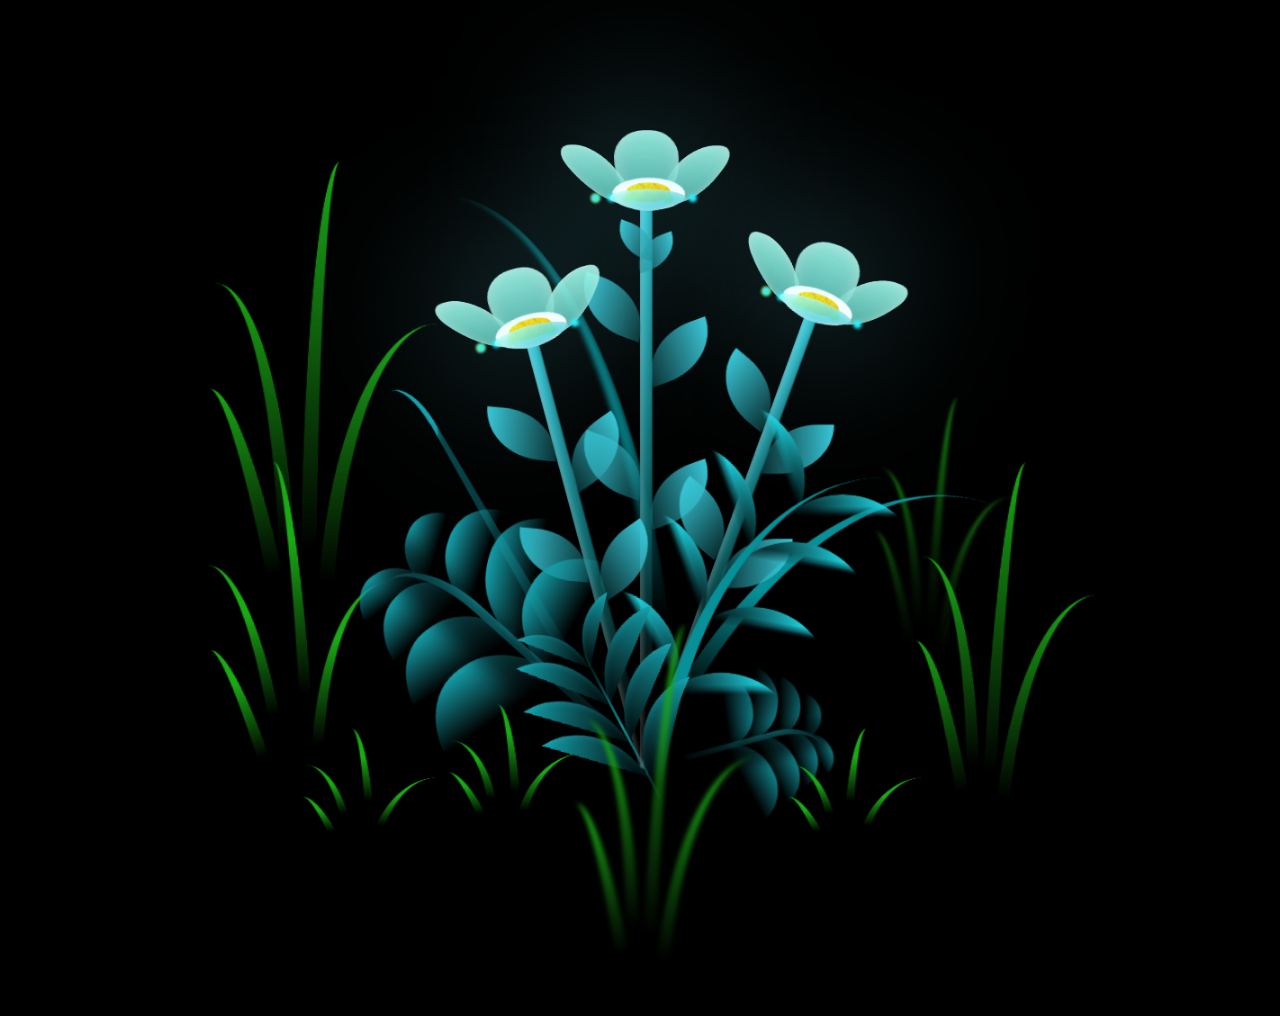
<file: flower.html>
<!DOCTYPE html>
<html lang="en">
<head>
    <meta charset="UTF-8">
    <meta http-equiv="X-UA-Compatible" content="IE=edge">
    <meta name="viewport" content="width=device-width, initial-scale=1.0">
    <link rel="stylesheet" href="style.css">
    <script src="main.js" type="text/javascript"></script><title>Heyy Cutie</title>
</head>
    
<body class="not-loaded" >
    
    <!-- <embed src="bgm.mp3". loop="true" autostart="true" width="2"
         height="0"> -->
         <audio autoplay id="myaudio">
            <source src="bgm.mp3">
          </audio>
          
          
    <div class="night"></div>
    <div class="flowers">
      <div class="flower flower--1">
        <div class="flower__leafs flower__leafs--1">
          <div class="flower__leaf flower__leaf--1"></div>
          <div class="flower__leaf flower__leaf--2"></div>
          <div class="flower__leaf flower__leaf--3"></div>
          <div class="flower__leaf flower__leaf--4"></div>
          <div class="flower__white-circle"></div>
  
          <div class="flower__light flower__light--1"></div>
          <div class="flower__light flower__light--2"></div>
          <div class="flower__light flower__light--3"></div>
          <div class="flower__light flower__light--4"></div>
          <div class="flower__light flower__light--5"></div>
          <div class="flower__light flower__light--6"></div>
          <div class="flower__light flower__light--7"></div>
          <div class="flower__light flower__light--8"></div>
  
        </div>
        <div class="flower__line">
          <div class="flower__line__leaf flower__line__leaf--1"></div>
          <div class="flower__line__leaf flower__line__leaf--2"></div>
          <div class="flower__line__leaf flower__line__leaf--3"></div>
          <div class="flower__line__leaf flower__line__leaf--4"></div>
          <div class="flower__line__leaf flower__line__leaf--5"></div>
          <div class="flower__line__leaf flower__line__leaf--6"></div>
        </div>
      </div>
  
      <div class="flower flower--2">
        <div class="flower__leafs flower__leafs--2">
          <div class="flower__leaf flower__leaf--1"></div>
          <div class="flower__leaf flower__leaf--2"></div>
          <div class="flower__leaf flower__leaf--3"></div>
          <div class="flower__leaf flower__leaf--4"></div>
          <div class="flower__white-circle"></div>
  
          <div class="flower__light flower__light--1"></div>
          <div class="flower__light flower__light--2"></div>
          <div class="flower__light flower__light--3"></div>
          <div class="flower__light flower__light--4"></div>
          <div class="flower__light flower__light--5"></div>
          <div class="flower__light flower__light--6"></div>
          <div class="flower__light flower__light--7"></div>
          <div class="flower__light flower__light--8"></div>
  
        </div>
        <div class="flower__line">
          <div class="flower__line__leaf flower__line__leaf--1"></div>
          <div class="flower__line__leaf flower__line__leaf--2"></div>
          <div class="flower__line__leaf flower__line__leaf--3"></div>
          <div class="flower__line__leaf flower__line__leaf--4"></div>
        </div>
      </div>
  
      <div class="flower flower--3">
        <div class="flower__leafs flower__leafs--3">
          <div class="flower__leaf flower__leaf--1"></div>
          <div class="flower__leaf flower__leaf--2"></div>
          <div class="flower__leaf flower__leaf--3"></div>
          <div class="flower__leaf flower__leaf--4"></div>
          <div class="flower__white-circle"></div>
  
          <div class="flower__light flower__light--1"></div>
          <div class="flower__light flower__light--2"></div>
          <div class="flower__light flower__light--3"></div>
          <div class="flower__light flower__light--4"></div>
          <div class="flower__light flower__light--5"></div>
          <div class="flower__light flower__light--6"></div>
          <div class="flower__light flower__light--7"></div>
          <div class="flower__light flower__light--8"></div>
  
        </div>
        <div class="flower__line">
          <div class="flower__line__leaf flower__line__leaf--1"></div>
          <div class="flower__line__leaf flower__line__leaf--2"></div>
          <div class="flower__line__leaf flower__line__leaf--3"></div>
          <div class="flower__line__leaf flower__line__leaf--4"></div>
        </div>
      </div>
  
      <div class="grow-ans" style="--d:1.2s">
        <div class="flower__g-long">
          <div class="flower__g-long__top"></div>
          <div class="flower__g-long__bottom"></div>
        </div>
      </div>
  
      <div class="growing-grass">
        <div class="flower__grass flower__grass--1">
          <div class="flower__grass--top"></div>
          <div class="flower__grass--bottom"></div>
          <div class="flower__grass__leaf flower__grass__leaf--1"></div>
          <div class="flower__grass__leaf flower__grass__leaf--2"></div>
          <div class="flower__grass__leaf flower__grass__leaf--3"></div>
          <div class="flower__grass__leaf flower__grass__leaf--4"></div>
          <div class="flower__grass__leaf flower__grass__leaf--5"></div>
          <div class="flower__grass__leaf flower__grass__leaf--6"></div>
          <div class="flower__grass__leaf flower__grass__leaf--7"></div>
          <div class="flower__grass__leaf flower__grass__leaf--8"></div>
          <div class="flower__grass__overlay"></div>
        </div>
      </div>
  
      <div class="growing-grass">
        <div class="flower__grass flower__grass--2">
          <div class="flower__grass--top"></div>
          <div class="flower__grass--bottom"></div>
          <div class="flower__grass__leaf flower__grass__leaf--1"></div>
          <div class="flower__grass__leaf flower__grass__leaf--2"></div>
          <div class="flower__grass__leaf flower__grass__leaf--3"></div>
          <div class="flower__grass__leaf flower__grass__leaf--4"></div>
          <div class="flower__grass__leaf flower__grass__leaf--5"></div>
          <div class="flower__grass__leaf flower__grass__leaf--6"></div>
          <div class="flower__grass__leaf flower__grass__leaf--7"></div>
          <div class="flower__grass__leaf flower__grass__leaf--8"></div>
          <div class="flower__grass__overlay"></div>
        </div>
      </div>
  
      <div class="grow-ans" style="--d:2.4s">
        <div class="flower__g-right flower__g-right--1">
          <div class="leaf"></div>
        </div>
      </div>
  
      <div class="grow-ans" style="--d:2.8s">
        <div class="flower__g-right flower__g-right--2">
          <div class="leaf"></div>
        </div>
      </div>
  
      <div class="grow-ans" style="--d:2.8s">
        <div class="flower__g-front">
          <div class="flower__g-front__leaf-wrapper flower__g-front__leaf-wrapper--1">
            <div class="flower__g-front__leaf"></div>
          </div>
          <div class="flower__g-front__leaf-wrapper flower__g-front__leaf-wrapper--2">
            <div class="flower__g-front__leaf"></div>
          </div>
          <div class="flower__g-front__leaf-wrapper flower__g-front__leaf-wrapper--3">
            <div class="flower__g-front__leaf"></div>
          </div>
          <div class="flower__g-front__leaf-wrapper flower__g-front__leaf-wrapper--4">
            <div class="flower__g-front__leaf"></div>
          </div>
          <div class="flower__g-front__leaf-wrapper flower__g-front__leaf-wrapper--5">
            <div class="flower__g-front__leaf"></div>
          </div>
          <div class="flower__g-front__leaf-wrapper flower__g-front__leaf-wrapper--6">
            <div class="flower__g-front__leaf"></div>
          </div>
          <div class="flower__g-front__leaf-wrapper flower__g-front__leaf-wrapper--7">
            <div class="flower__g-front__leaf"></div>
          </div>
          <div class="flower__g-front__leaf-wrapper flower__g-front__leaf-wrapper--8">
            <div class="flower__g-front__leaf"></div>
          </div>
          <div class="flower__g-front__line"></div>
        </div>
      </div>
  
      <div class="grow-ans" style="--d:3.2s">
        <div class="flower__g-fr">
          <div class="leaf"></div>
          <div class="flower__g-fr__leaf flower__g-fr__leaf--1"></div>
          <div class="flower__g-fr__leaf flower__g-fr__leaf--2"></div>
          <div class="flower__g-fr__leaf flower__g-fr__leaf--3"></div>
          <div class="flower__g-fr__leaf flower__g-fr__leaf--4"></div>
          <div class="flower__g-fr__leaf flower__g-fr__leaf--5"></div>
          <div class="flower__g-fr__leaf flower__g-fr__leaf--6"></div>
          <div class="flower__g-fr__leaf flower__g-fr__leaf--7"></div>
          <div class="flower__g-fr__leaf flower__g-fr__leaf--8"></div>
        </div>
      </div>
  
      <div class="long-g long-g--0">
        <div class="grow-ans" style="--d:3s">
          <div class="leaf leaf--0"></div>
        </div>
        <div class="grow-ans" style="--d:2.2s">
          <div class="leaf leaf--1"></div>
        </div>
        <div class="grow-ans" style="--d:3.4s">
          <div class="leaf leaf--2"></div>
        </div>
        <div class="grow-ans" style="--d:3.6s">
          <div class="leaf leaf--3"></div>
        </div>
      </div>
  
      <div class="long-g long-g--1">
        <div class="grow-ans" style="--d:3.6s">
          <div class="leaf leaf--0"></div>
        </div>
        <div class="grow-ans" style="--d:3.8s">
          <div class="leaf leaf--1"></div>
        </div>
        <div class="grow-ans" style="--d:4s">
          <div class="leaf leaf--2"></div>
        </div>
        <div class="grow-ans" style="--d:4.2s">
          <div class="leaf leaf--3"></div>
        </div>
      </div>
  
      <div class="long-g long-g--2">
        <div class="grow-ans" style="--d:4s">
          <div class="leaf leaf--0"></div>
        </div>
        <div class="grow-ans" style="--d:4.2s">
          <div class="leaf leaf--1"></div>
        </div>
        <div class="grow-ans" style="--d:4.4s">
          <div class="leaf leaf--2"></div>
        </div>
        <div class="grow-ans" style="--d:4.6s">
          <div class="leaf leaf--3"></div>
        </div>
      </div>
  
      <div class="long-g long-g--3">
        <div class="grow-ans" style="--d:4s">
          <div class="leaf leaf--0"></div>
        </div>
        <div class="grow-ans" style="--d:4.2s">
          <div class="leaf leaf--1"></div>
        </div>
        <div class="grow-ans" style="--d:3s">
          <div class="leaf leaf--2"></div>
        </div>
        <div class="grow-ans" style="--d:3.6s">
          <div class="leaf leaf--3"></div>
        </div>
      </div>
  
      <div class="long-g long-g--4">
        <div class="grow-ans" style="--d:4s">
          <div class="leaf leaf--0"></div>
        </div>
        <div class="grow-ans" style="--d:4.2s">
          <div class="leaf leaf--1"></div>
        </div>
        <div class="grow-ans" style="--d:3s">
          <div class="leaf leaf--2"></div>
        </div>
        <div class="grow-ans" style="--d:3.6s">
          <div class="leaf leaf--3"></div>
        </div>
      </div>
  
      <div class="long-g long-g--5">
        <div class="grow-ans" style="--d:4s">
          <div class="leaf leaf--0"></div>
        </div>
        <div class="grow-ans" style="--d:4.2s">
          <div class="leaf leaf--1"></div>
        </div>
        <div class="grow-ans" style="--d:3s">
          <div class="leaf leaf--2"></div>
        </div>
        <div class="grow-ans" style="--d:3.6s">
          <div class="leaf leaf--3"></div>
        </div>
      </div>
  
      <div class="long-g long-g--6">
        <div class="grow-ans" style="--d:4.2s">
          <div class="leaf leaf--0"></div>
        </div>
        <div class="grow-ans" style="--d:4.4s">
          <div class="leaf leaf--1"></div>
        </div>
        <div class="grow-ans" style="--d:4.6s">
          <div class="leaf leaf--2"></div>
        </div>
        <div class="grow-ans" style="--d:4.8s">
          <div class="leaf leaf--3"></div>
        </div>
      </div>
  
      <div class="long-g long-g--7">
        <div class="grow-ans" style="--d:3s">
          <div class="leaf leaf--0"></div>
        </div>
        <div class="grow-ans" style="--d:3.2s">
          <div class="leaf leaf--1"></div>
        </div>
        <div class="grow-ans" style="--d:3.5s">
          <div class="leaf leaf--2"></div>
        </div>
        <div class="grow-ans" style="--d:3.6s">
          <div class="leaf leaf--3"></div>
        </div>
      </div>
    </div>
</body>
</html>
</file>
<file: style.css>
*,
*::after,
*::before {
  padding: 0;
  margin: 0;
  box-sizing: border-box;
}

:root {
  --dark-color: #000;
}

body {
  display: flex;
  align-items: flex-end;
  justify-content: center;
  min-height: 100vh;
  background-color: var(--dark-color);
  overflow: hidden;
  perspective: 1000px;
  padding: 50px 0px;
}

@import url("https://fonts.googleapis.com/css2?family=Poppins:wght@100;200;300;400;500;600;700;800;900&display=swap");

.light {
  --mainColor: #64bcf4;
  --hoverColor: #5bacdf;
  --backgroundColor: #f1f8fc;
  --darkOne: #312f3a;
  --darkTwo: #45424b;
  --lightOne: #919191;
  --lightTwo: #aaa;
}

.dark {
  --mainColor: #64bcf4;
  --hoverColor: #5bacdf;
  --backgroundColor: #192e3a;
  --darkOne: #f3f3f3;
  --darkTwo: #fff;
  --lightOne: #ccc;
  --lightTwo: #e7e3e3;
}

*,
*::before,
*::after {
  padding: 0;
  margin: 0;
  box-sizing: border-box;
}

body {
  font-family: "Poppins", sans-serif;
}

.stop-scrolling {
  height: 100%;
  overflow: hidden;
}

img {
  width: 100%;
}

a {
  text-decoration: none;
}

.big-wrapper {
  position: relative;
  padding: 1.7rem 0 2rem;
  width: 100%;
  min-height: 100vh;
  overflow: hidden;
  background-color: var(--backgroundColor);
  display: flex;
  flex-direction: column;
  justify-content: space-between;
}

.container {
  position: relative;
  max-width: 81rem;
  width: 100%;
  margin: 0 auto;
  padding: 0 3rem;
  z-index: 10;
}

header {
  position: relative;
  z-index: 70;
}

header .container {
  display: flex;
  justify-content: space-between;
  align-items: center;
}

.overlay {
  display: none;
}

.logo {
  display: flex;
  align-items: center;
  cursor: pointer;
}

.logo img {
  width: 40px;
  margin-right: 0.6rem;
  margin-top: -0.6rem;
}

.logo h3 {
  color: var(--darkTwo);
  font-size: 1.55rem;
  line-height: 1.2;
  font-weight: 700;
}

.links ul {
  display: flex;
  list-style: none;
  align-items: center;
}

.links a {
  color: var(--lightTwo);
  margin-left: 4.5rem;
  display: inline-block;
  transition: 0.3s;
}

.links a:hover {
  color: var(--hoverColor);
  transform: scale(1.05);
}

.btn {
  display: inline-block;
  padding: 0.9rem 1.9rem;
  color: #fff !important;
  background-color: var(--mainColor);
  border-radius: 16px;
  text-transform: capitalize;
  transition: 0.3s;
}

.btn:hover {
  background-color: var(--hoverColor);
  transform: scale(1) !important;
}

.hamburger-menu {
  position: relative;
  z-index: 99;
  width: 2rem;
  height: 2rem;
  display: flex;
  align-items: center;
  justify-content: center;
  cursor: pointer;
  display: none;
}

.hamburger-menu .bar {
  position: relative;
  width: 100%;
  height: 3px;
  background-color: var(--darkTwo);
  border-radius: 3px;
  transition: 0.5s;
}

.bar::before,
.bar::after {
  content: "";
  position: absolute;
  width: 100%;
  height: 100%;
  background-color: var(--darkTwo);
  border-radius: 3px;
  transition: 0.5s;
}

.bar::before {
  transform: translateY(-8px);
}

.bar::after {
  transform: translateY(8px);
}

.big-wrapper.active .hamburger-menu .bar {
  background-color: transparent;
}

.big-wrapper.active .bar::before {
  transform: translateY(0) rotate(-45deg);
}

.big-wrapper.active .bar::after {
  transform: translateY(0) rotate(45deg);
}

.showcase-area .container {
  display: grid;
  grid-template-columns: repeat(2, 1fr);
  align-items: center;
  justify-content: center;
}

.big-title {
  font-size: 1.4rem;
  color: var(--darkOne);
  text-transform: capitalize;
  line-height: 1.4;
}

.text {
  color: var(--lightOne);
  font-size: 1.1rem;
  margin: 1.9rem 0 2.5rem;
  max-width: 600px;
  line-height: 2.3;
}

.showcase-area .btn {
  box-shadow: 0 0 40px 2px rgba(0, 0, 0, 0.05);
}

.person {
  width: 123%;
  transform: translate(15%, 25px);
}

.toggle-btn {
  display: inline-block;
  border: none;
  background: var(--darkTwo);
  color: var(--backgroundColor);
  outline: none;
  cursor: pointer;
  height: 39px;
  width: 39px;
  border-radius: 50%;
  font-size: 1.1rem;
  transition: 0.3s;
}

.toggle-btn i {
  line-height: 39px;
}

.toggle-btn:hover {
  background: var(--mainColor);
}

.big-wrapper.light .toggle-btn i:last-child {
  display: none;
}

.big-wrapper.light .toggle-btn i:first-child {
  display: block;
}

.big-wrapper.dark .toggle-btn i:last-child {
  display: block;
}

.big-wrapper.dark .toggle-btn i:first-child {
  display: none;
}

.shape {
  position: absolute;
  z-index: 0;
  width: 500px;
  bottom: -180px;
  left: -15px;
  opacity: 0.1;
}

.copy {
  position: absolute;
  top: 0;
  left: 0;
  z-index: 100;
  animation: appear 1s 1 both;
}

@keyframes appear {
  0% {
    clip-path: circle(30% at -25% -25%);
  }
  100% {
    clip-path: circle(150% at 0 0);
  }
}

@media screen and (max-width: 870px) {
  .hamburger-menu {
    display: flex;
  }

  .links {
    position: fixed;
    top: 0;
    right: 0;
    max-width: 450px;
    width: 100%;
    height: 100%;
    background-color: var(--mainColor);
    z-index: 95;
    display: flex;
    align-items: center;
    justify-content: center;
    transform: translateX(100%);
    transition: 0.5s;
  }

  .links ul {
    flex-direction: column;
  }

  .links a {
    color: #fff;
    margin-left: 0;
    padding: 2rem 0;
  }

  .links .btn {
    background: none;
  }

  .overlay {
    display: block;
    position: fixed;
    top: 0;
    left: 0;
    right: 0;
    bottom: 0;
    background-color: rgba(0, 0, 0, 0.7);
    opacity: 0;
    pointer-events: none;
    transition: 0.5s;
  }

  .big-wrapper.active .links {
    transform: translateX(0);
    box-shadow: 0 0 50px 2px rgba(0, 0, 0, 0.4);
  }

  .big-wrapper.active .overlay {
    pointer-events: all;
    opacity: 1;
  }

  .showcase-area {
    padding: 2.5rem 0;
    max-width: 700px;
    margin: 0 auto;
  }

  .showcase-area .container {
    grid-template-columns: 1fr;
    justify-content: center;
    grid-gap: 2rem;
  }

  .big-title {
    font-size: 1.1rem;
  }

  .text {
    font-size: 0.95rem;
    margin: 1.4rem 0 1.5rem;
  }

  .person {
    width: 100%;
    transform: none;
  }

  .logo h3 {
    font-size: 1.25rem;
  }

  .shape {
    bottom: -180px;
    left: -150px;
  }
}

@media screen and (max-width: 470px) {
  .container {
    padding: 0 1.5rem;
  }

  .big-title {
    font-size: 0.9rem;
  }

  .text {
    margin: 1.1rem 0 1.5rem;
  }

  .showcase-area .btn {
    font-size: 0.8rem;
  }
}
.night {
  position: fixed;
  left: 50%;
  top: 0;
  transform: translateX(-50%);
  width: 100%;
  height: 100%;
  filter: blur(0.1vmin);
}

.flowers {
  position: relative;
  transform: scale(0.9);
}

.flower {
  position: absolute;
  bottom: 10vmin;
  transform-origin: bottom center;
  z-index: 10;
  --fl-speed: 0.8s;
}
.flower--1 {
  animation: moving-flower-1 4s linear infinite;
}
.flower--1 .flower__line {
  height: 70vmin;
  animation-delay: 0.3s;
}
.flower--1 .flower__line__leaf--1 {
  animation: blooming-leaf-right var(--fl-speed) 1.6s backwards;
}
.flower--1 .flower__line__leaf--2 {
  animation: blooming-leaf-right var(--fl-speed) 1.4s backwards;
}
.flower--1 .flower__line__leaf--3 {
  animation: blooming-leaf-left var(--fl-speed) 1.2s backwards;
}
.flower--1 .flower__line__leaf--4 {
  animation: blooming-leaf-left var(--fl-speed) 1s backwards;
}
.flower--1 .flower__line__leaf--5 {
  animation: blooming-leaf-right var(--fl-speed) 1.8s backwards;
}
.flower--1 .flower__line__leaf--6 {
  animation: blooming-leaf-left var(--fl-speed) 2s backwards;
}
.flower--2 {
  left: 50%;
  transform: rotate(20deg);
  animation: moving-flower-2 4s linear infinite;
}
.flower--2 .flower__line {
  height: 60vmin;
  animation-delay: 0.6s;
}
.flower--2 .flower__line__leaf--1 {
  animation: blooming-leaf-right var(--fl-speed) 1.9s backwards;
}
.flower--2 .flower__line__leaf--2 {
  animation: blooming-leaf-right var(--fl-speed) 1.7s backwards;
}
.flower--2 .flower__line__leaf--3 {
  animation: blooming-leaf-left var(--fl-speed) 1.5s backwards;
}
.flower--2 .flower__line__leaf--4 {
  animation: blooming-leaf-left var(--fl-speed) 1.3s backwards;
}
.flower--3 {
  left: 50%;
  transform: rotate(-15deg);
  animation: moving-flower-3 4s linear infinite;
}
.flower--3 .flower__line {
  animation-delay: 0.9s;
}
.flower--3 .flower__line__leaf--1 {
  animation: blooming-leaf-right var(--fl-speed) 2.5s backwards;
}
.flower--3 .flower__line__leaf--2 {
  animation: blooming-leaf-right var(--fl-speed) 2.3s backwards;
}
.flower--3 .flower__line__leaf--3 {
  animation: blooming-leaf-left var(--fl-speed) 2.1s backwards;
}
.flower--3 .flower__line__leaf--4 {
  animation: blooming-leaf-left var(--fl-speed) 1.9s backwards;
}
.flower__leafs {
  position: relative;
  animation: blooming-flower 2s backwards;
}
.flower__leafs--1 {
  animation-delay: 1.1s;
}
.flower__leafs--2 {
  animation-delay: 1.4s;
}
.flower__leafs--3 {
  animation-delay: 1.7s;
}
.flower__leafs::after {
  content: "";
  position: absolute;
  left: 0;
  top: 0;
  transform: translate(-50%, -100%);
  width: 8vmin;
  height: 8vmin;
  background-color: #6bf0ff;
  filter: blur(10vmin);
}
.flower__leaf {
  position: absolute;
  bottom: 0;
  left: 50%;
  width: 8vmin;
  height: 11vmin;
  border-radius: 51% 49% 47% 53%/44% 45% 55% 69%;
  background-color: #a7ffee;
  background-image: linear-gradient(to top, #54b8aa, #a7ffee);
  transform-origin: bottom center;
  opacity: 0.9;
  box-shadow: inset 0 0 2vmin rgba(255, 255, 255, 0.5);
}
.flower__leaf--1 {
  transform: translate(-10%, 1%) rotateY(40deg) rotateX(-50deg);
}
.flower__leaf--2 {
  transform: translate(-50%, -4%) rotateX(40deg);
}
.flower__leaf--3 {
  transform: translate(-90%, 0%) rotateY(45deg) rotateX(50deg);
}
.flower__leaf--4 {
  width: 8vmin;
  height: 8vmin;
  transform-origin: bottom left;
  border-radius: 4vmin 10vmin 4vmin 4vmin;
  transform: translate(0%, 18%) rotateX(70deg) rotate(-43deg);
  background-image: linear-gradient(to top, #39c6d6, #a7ffee);
  z-index: 1;
  opacity: 0.8;
}
.flower__white-circle {
  position: absolute;
  left: -3.5vmin;
  top: -3vmin;
  width: 9vmin;
  height: 4vmin;
  border-radius: 50%;
  background-color: #fff;
}
.flower__white-circle::after {
  content: "";
  position: absolute;
  left: 50%;
  top: 45%;
  transform: translate(-50%, -50%);
  width: 60%;
  height: 60%;
  border-radius: inherit;
  background-image: repeating-linear-gradient(300deg, rgba(0, 0, 0, 0.03) 0px, rgba(0, 0, 0, 0.03) 1px, transparent 1px, transparent 12px), repeating-linear-gradient(45deg, rgba(0, 0, 0, 0.03) 0px, rgba(0, 0, 0, 0.03) 1px, transparent 1px, transparent 12px), repeating-linear-gradient(67.5deg, rgba(0, 0, 0, 0.03) 0px, rgba(0, 0, 0, 0.03) 1px, transparent 1px, transparent 12px), repeating-linear-gradient(135deg, rgba(0, 0, 0, 0.03) 0px, rgba(0, 0, 0, 0.03) 1px, transparent 1px, transparent 12px), repeating-linear-gradient(45deg, rgba(0, 0, 0, 0.03) 0px, rgba(0, 0, 0, 0.03) 1px, transparent 1px, transparent 12px), repeating-linear-gradient(112.5deg, rgba(0, 0, 0, 0.03) 0px, rgba(0, 0, 0, 0.03) 1px, transparent 1px, transparent 12px), repeating-linear-gradient(112.5deg, rgba(0, 0, 0, 0.03) 0px, rgba(0, 0, 0, 0.03) 1px, transparent 1px, transparent 12px), repeating-linear-gradient(45deg, rgba(0, 0, 0, 0.03) 0px, rgba(0, 0, 0, 0.03) 1px, transparent 1px, transparent 12px), repeating-linear-gradient(22.5deg, rgba(0, 0, 0, 0.03) 0px, rgba(0, 0, 0, 0.03) 1px, transparent 1px, transparent 12px), repeating-linear-gradient(45deg, rgba(0, 0, 0, 0.03) 0px, rgba(0, 0, 0, 0.03) 1px, transparent 1px, transparent 12px), repeating-linear-gradient(22.5deg, rgba(0, 0, 0, 0.03) 0px, rgba(0, 0, 0, 0.03) 1px, transparent 1px, transparent 12px), repeating-linear-gradient(135deg, rgba(0, 0, 0, 0.03) 0px, rgba(0, 0, 0, 0.03) 1px, transparent 1px, transparent 12px), repeating-linear-gradient(157.5deg, rgba(0, 0, 0, 0.03) 0px, rgba(0, 0, 0, 0.03) 1px, transparent 1px, transparent 12px), repeating-linear-gradient(67.5deg, rgba(0, 0, 0, 0.03) 0px, rgba(0, 0, 0, 0.03) 1px, transparent 1px, transparent 12px), repeating-linear-gradient(67.5deg, rgba(0, 0, 0, 0.03) 0px, rgba(0, 0, 0, 0.03) 1px, transparent 1px, transparent 12px), linear-gradient(90deg, rgb(255, 235, 18), rgb(255, 206, 0));
}
.flower__line {
  height: 55vmin;
  width: 1.5vmin;
  background-image: linear-gradient(to left, rgba(0, 0, 0, 0.2), transparent, rgba(255, 255, 255, 0.2)), linear-gradient(to top, transparent 10%, #14757a, #39c6d6);
  box-shadow: inset 0 0 2px rgba(0, 0, 0, 0.5);
  animation: grow-flower-tree 4s backwards;
}
.flower__line__leaf {
  --w: 7vmin;
  --h: calc(var(--w) + 2vmin);
  position: absolute;
  top: 20%;
  left: 90%;
  width: var(--w);
  height: var(--h);
  border-top-right-radius: var(--h);
  border-bottom-left-radius: var(--h);
  background-image: linear-gradient(to top, rgba(20, 117, 122, 0.4), #39c6d6);
}
.flower__line__leaf--1 {
  transform: rotate(70deg) rotateY(30deg);
}
.flower__line__leaf--2 {
  top: 45%;
  transform: rotate(70deg) rotateY(30deg);
}
.flower__line__leaf--3, .flower__line__leaf--4, .flower__line__leaf--6 {
  border-top-right-radius: 0;
  border-bottom-left-radius: 0;
  border-top-left-radius: var(--h);
  border-bottom-right-radius: var(--h);
  left: -460%;
  top: 12%;
  transform: rotate(-70deg) rotateY(30deg);
}
.flower__line__leaf--4 {
  top: 40%;
}
.flower__line__leaf--5 {
  top: 0;
  transform-origin: left;
  transform: rotate(70deg) rotateY(30deg) scale(0.6);
}
.flower__line__leaf--6 {
  top: -2%;
  left: -450%;
  transform-origin: right;
  transform: rotate(-70deg) rotateY(30deg) scale(0.6);
}
.flower__light {
  position: absolute;
  bottom: 0vmin;
  width: 1vmin;
  height: 1vmin;
  background-color: rgb(255, 251, 0);
  border-radius: 50%;
  filter: blur(0.2vmin);
  animation: light-ans 4s linear infinite backwards;
}
.flower__light:nth-child(odd) {
  background-color: #23f0ff;
}
.flower__light--1 {
  left: -2vmin;
  animation-delay: 1s;
}
.flower__light--2 {
  left: 3vmin;
  animation-delay: 0.5s;
}
.flower__light--3 {
  left: -6vmin;
  animation-delay: 0.3s;
}
.flower__light--4 {
  left: 6vmin;
  animation-delay: 0.9s;
}
.flower__light--5 {
  left: -1vmin;
  animation-delay: 1.5s;
}
.flower__light--6 {
  left: -4vmin;
  animation-delay: 3s;
}
.flower__light--7 {
  left: 3vmin;
  animation-delay: 2s;
}
.flower__light--8 {
  left: -6vmin;
  animation-delay: 3.5s;
}
.flower__grass {
  --c: #159faa;
  --line-w: 1.5vmin;
  position: absolute;
  bottom: 12vmin;
  left: -7vmin;
  display: flex;
  flex-direction: column;
  align-items: flex-end;
  z-index: 20;
  transform-origin: bottom center;
  transform: rotate(-48deg) rotateY(40deg);
}
.flower__grass--1 {
  animation: moving-grass 2s linear infinite;
}
.flower__grass--2 {
  left: 2vmin;
  bottom: 10vmin;
  transform: scale(0.5) rotate(75deg) rotateX(10deg) rotateY(-200deg);
  opacity: 0.8;
  z-index: 0;
  animation: moving-grass--2 1.5s linear infinite;
}
.flower__grass--top {
  width: 7vmin;
  height: 10vmin;
  border-top-right-radius: 100%;
  border-right: var(--line-w) solid var(--c);
  transform-origin: bottom center;
  transform: rotate(-2deg);
}
.flower__grass--bottom {
  margin-top: -2px;
  width: var(--line-w);
  height: 25vmin;
  background-image: linear-gradient(to top, transparent, var(--c));
}
.flower__grass__leaf {
  --size: 10vmin;
  position: absolute;
  width: calc(var(--size) * 2.1);
  height: var(--size);
  border-top-left-radius: var(--size);
  border-top-right-radius: var(--size);
  background-image: linear-gradient(to top, transparent, transparent 30%, var(--c));
  z-index: 100;
}
.flower__grass__leaf--1 {
  top: -6%;
  left: 30%;
  --size: 6vmin;
  transform: rotate(-20deg);
  animation: growing-grass-ans--1 2s 2.6s backwards;
}
@keyframes growing-grass-ans--1 {
  0% {
    transform-origin: bottom left;
    transform: rotate(-20deg) scale(0);
  }
}
.flower__grass__leaf--2 {
  top: -5%;
  left: -110%;
  --size: 6vmin;
  transform: rotate(10deg);
  animation: growing-grass-ans--2 2s 2.4s linear backwards;
}
@keyframes growing-grass-ans--2 {
  0% {
    transform-origin: bottom right;
    transform: rotate(10deg) scale(0);
  }
}
.flower__grass__leaf--3 {
  top: 5%;
  left: 60%;
  --size: 8vmin;
  transform: rotate(-18deg) rotateX(-20deg);
  animation: growing-grass-ans--3 2s 2.2s linear backwards;
}
@keyframes growing-grass-ans--3 {
  0% {
    transform-origin: bottom left;
    transform: rotate(-18deg) rotateX(-20deg) scale(0);
  }
}
.flower__grass__leaf--4 {
  top: 6%;
  left: -135%;
  --size: 8vmin;
  transform: rotate(2deg);
  animation: growing-grass-ans--4 2s 2s linear backwards;
}
@keyframes growing-grass-ans--4 {
  0% {
    transform-origin: bottom right;
    transform: rotate(2deg) scale(0);
  }
}
.flower__grass__leaf--5 {
  top: 20%;
  left: 60%;
  --size: 10vmin;
  transform: rotate(-24deg) rotateX(-20deg);
  animation: growing-grass-ans--5 2s 1.8s linear backwards;
}
@keyframes growing-grass-ans--5 {
  0% {
    transform-origin: bottom left;
    transform: rotate(-24deg) rotateX(-20deg) scale(0);
  }
}
.flower__grass__leaf--6 {
  top: 22%;
  left: -180%;
  --size: 10vmin;
  transform: rotate(10deg);
  animation: growing-grass-ans--6 2s 1.6s linear backwards;
}
@keyframes growing-grass-ans--6 {
  0% {
    transform-origin: bottom right;
    transform: rotate(10deg) scale(0);
  }
}
.flower__grass__leaf--7 {
  top: 39%;
  left: 70%;
  --size: 10vmin;
  transform: rotate(-10deg);
  animation: growing-grass-ans--7 2s 1.4s linear backwards;
}
@keyframes growing-grass-ans--7 {
  0% {
    transform-origin: bottom left;
    transform: rotate(-10deg) scale(0);
  }
}
.flower__grass__leaf--8 {
  top: 40%;
  left: -215%;
  --size: 11vmin;
  transform: rotate(10deg);
  animation: growing-grass-ans--8 2s 1.2s linear backwards;
}
@keyframes growing-grass-ans--8 {
  0% {
    transform-origin: bottom right;
    transform: rotate(10deg) scale(0);
  }
}
.flower__grass__overlay {
  position: absolute;
  top: -10%;
  right: 0%;
  width: 100%;
  height: 100%;
  background-color: rgba(0, 0, 0, 0.6);
  filter: blur(1.5vmin);
  z-index: 100;
}
.flower__g-long {
  --w: 2vmin;
  --h: 6vmin;
  --c: #159faa;
  position: absolute;
  bottom: 10vmin;
  left: -3vmin;
  transform-origin: bottom center;
  transform: rotate(-30deg) rotateY(-20deg);
  display: flex;
  flex-direction: column;
  align-items: flex-end;
  animation: flower-g-long-ans 3s linear infinite;
}
@keyframes flower-g-long-ans {
  0%, 100% {
    transform: rotate(-30deg) rotateY(-20deg);
  }
  50% {
    transform: rotate(-32deg) rotateY(-20deg);
  }
}
.flower__g-long__top {
  top: calc(var(--h) * -1);
  width: calc(var(--w) + 1vmin);
  height: var(--h);
  border-top-right-radius: 100%;
  border-right: 0.7vmin solid var(--c);
  transform: translate(-0.7vmin, 1vmin);
}
.flower__g-long__bottom {
  width: var(--w);
  height: 50vmin;
  transform-origin: bottom center;
  background-image: linear-gradient(to top, transparent 30%, var(--c));
  box-shadow: inset 0 0 2px rgba(0, 0, 0, 0.5);
  clip-path: polygon(35% 0, 65% 1%, 100% 100%, 0% 100%);
}
.flower__g-right {
  position: absolute;
  bottom: 6vmin;
  left: -2vmin;
  transform-origin: bottom left;
  transform: rotate(20deg);
}
.flower__g-right .leaf {
  width: 30vmin;
  height: 50vmin;
  border-top-left-radius: 100%;
  border-left: 2vmin solid #079097;
  background-image: linear-gradient(to bottom, transparent, var(--dark-color) 60%);
  -webkit-mask-image: linear-gradient(to top, transparent 30%, #079097 60%);
}
.flower__g-right--1 {
  animation: flower-g-right-ans 2.5s linear infinite;
}
.flower__g-right--2 {
  left: 5vmin;
  transform: rotateY(-180deg);
  animation: flower-g-right-ans--2 3s linear infinite;
}
.flower__g-right--2 .leaf {
  height: 75vmin;
  filter: blur(0.3vmin);
  opacity: 0.8;
}
@keyframes flower-g-right-ans {
  0%, 100% {
    transform: rotate(20deg);
  }
  50% {
    transform: rotate(24deg) rotateX(-20deg);
  }
}
@keyframes flower-g-right-ans--2 {
  0%, 100% {
    transform: rotateY(-180deg) rotate(0deg) rotateX(-20deg);
  }
  50% {
    transform: rotateY(-180deg) rotate(6deg) rotateX(-20deg);
  }
}
.flower__g-front {
  position: absolute;
  bottom: 6vmin;
  left: 2.5vmin;
  z-index: 100;
  transform-origin: bottom center;
  transform: rotate(-28deg) rotateY(30deg) scale(1.04);
  animation: flower__g-front-ans 2s linear infinite;
}
@keyframes flower__g-front-ans {
  0%, 100% {
    transform: rotate(-28deg) rotateY(30deg) scale(1.04);
  }
  50% {
    transform: rotate(-35deg) rotateY(40deg) scale(1.04);
  }
}
.flower__g-front__line {
  width: 0.3vmin;
  height: 20vmin;
  background-image: linear-gradient(to top, transparent, #079097, transparent 100%);
  position: relative;
}
.flower__g-front__leaf-wrapper {
  position: absolute;
  top: 0;
  left: 0;
  transform-origin: bottom left;
  transform: rotate(10deg);
}
.flower__g-front__leaf-wrapper:nth-child(even) {
  left: 0vmin;
  transform: rotateY(-180deg) rotate(5deg);
  animation: flower__g-front__leaf-left-ans 1s ease-in backwards;
}
.flower__g-front__leaf-wrapper:nth-child(odd) {
  animation: flower__g-front__leaf-ans 1s ease-in backwards;
}
.flower__g-front__leaf-wrapper--1 {
  top: -8vmin;
  transform: scale(0.7);
  animation: flower__g-front__leaf-ans 1s 5.5s ease-in backwards !important;
}
.flower__g-front__leaf-wrapper--2 {
  top: -8vmin;
  transform: rotateY(-180deg) scale(0.7) !important;
  animation: flower__g-front__leaf-left-ans-2 1s 4.6s ease-in backwards !important;
}
.flower__g-front__leaf-wrapper--3 {
  top: -3vmin;
  animation: flower__g-front__leaf-ans 1s 4.6s ease-in backwards;
}
.flower__g-front__leaf-wrapper--4 {
  top: -3vmin;
  transform: rotateY(-180deg) scale(0.9) !important;
  animation: flower__g-front__leaf-left-ans-2 1s 4.6s ease-in backwards !important;
}
@keyframes flower__g-front__leaf-left-ans-2 {
  0% {
    transform: rotateY(-180deg) scale(0);
  }
}
.flower__g-front__leaf-wrapper--5, .flower__g-front__leaf-wrapper--6 {
  top: 2vmin;
}
.flower__g-front__leaf-wrapper--7, .flower__g-front__leaf-wrapper--8 {
  top: 6.5vmin;
}
.flower__g-front__leaf-wrapper--2 {
  animation-delay: 5.2s !important;
}
.flower__g-front__leaf-wrapper--3 {
  animation-delay: 4.9s !important;
}
.flower__g-front__leaf-wrapper--5 {
  animation-delay: 4.3s !important;
}
.flower__g-front__leaf-wrapper--6 {
  animation-delay: 4.1s !important;
}
.flower__g-front__leaf-wrapper--7 {
  animation-delay: 3.8s !important;
}
.flower__g-front__leaf-wrapper--8 {
  animation-delay: 3.5s !important;
}
@keyframes flower__g-front__leaf-ans {
  0% {
    transform: rotate(10deg) scale(0);
  }
}
@keyframes flower__g-front__leaf-left-ans {
  0% {
    transform: rotateY(-180deg) rotate(5deg) scale(0);
  }
}
.flower__g-front__leaf {
  width: 10vmin;
  height: 10vmin;
  border-radius: 100% 0% 0% 100%/100% 100% 0% 0%;
  box-shadow: inset 0 2px 1vmin hsla(184, 97%, 58%, 0.2);
  background-image: linear-gradient(to bottom left, transparent, var(--dark-color)), linear-gradient(to bottom right, #159faa 50%, transparent 50%, transparent);
  -webkit-mask-image: linear-gradient(to bottom right, #159faa 50%, transparent 50%, transparent);
  mask-image: linear-gradient(to bottom right, #159faa 50%, transparent 50%, transparent);
}
.flower__g-fr {
  position: absolute;
  bottom: -4vmin;
  left: vmin;
  transform-origin: bottom left;
  z-index: 10;
  animation: flower__g-fr-ans 2s linear infinite;
}
@keyframes flower__g-fr-ans {
  0%, 100% {
    transform: rotate(2deg);
  }
  50% {
    transform: rotate(4deg);
  }
}
.flower__g-fr .leaf {
  width: 30vmin;
  height: 50vmin;
  border-top-left-radius: 100%;
  border-left: 2vmin solid #079097;
  -webkit-mask-image: linear-gradient(to top, transparent 25%, #079097 50%);
  position: relative;
  z-index: 1;
}
.flower__g-fr__leaf {
  position: absolute;
  top: 0;
  left: 0;
  width: 10vmin;
  height: 10vmin;
  border-radius: 100% 0% 0% 100%/100% 100% 0% 0%;
  box-shadow: inset 0 2px 1vmin hsla(184, 97%, 58%, 0.2);
  background-image: linear-gradient(to bottom left, transparent, var(--dark-color) 98%), linear-gradient(to bottom right, #23f0ff 45%, transparent 50%, transparent);
  -webkit-mask-image: linear-gradient(135deg, #159faa 40%, transparent 50%, transparent);
}
.flower__g-fr__leaf--1 {
  left: 20vmin;
  transform: rotate(45deg);
  animation: flower__g-fr-leaft-ans-1 0.5s 5.2s linear backwards;
}
@keyframes flower__g-fr-leaft-ans-1 {
  0% {
    transform-origin: left;
    transform: rotate(45deg) scale(0);
  }
}
.flower__g-fr__leaf--2 {
  left: 12vmin;
  top: -7vmin;
  transform: rotate(25deg) rotateY(-180deg);
  animation: flower__g-fr-leaft-ans-6 0.5s 5s linear backwards;
}
.flower__g-fr__leaf--3 {
  left: 15vmin;
  top: 6vmin;
  transform: rotate(55deg);
  animation: flower__g-fr-leaft-ans-5 0.5s 4.8s linear backwards;
}
.flower__g-fr__leaf--4 {
  left: 6vmin;
  top: -2vmin;
  transform: rotate(25deg) rotateY(-180deg);
  animation: flower__g-fr-leaft-ans-6 0.5s 4.6s linear backwards;
}
.flower__g-fr__leaf--5 {
  left: 10vmin;
  top: 14vmin;
  transform: rotate(55deg);
  animation: flower__g-fr-leaft-ans-5 0.5s 4.4s linear backwards;
}
@keyframes flower__g-fr-leaft-ans-5 {
  0% {
    transform-origin: left;
    transform: rotate(55deg) scale(0);
  }
}
.flower__g-fr__leaf--6 {
  left: 0vmin;
  top: 6vmin;
  transform: rotate(25deg) rotateY(-180deg);
  animation: flower__g-fr-leaft-ans-6 0.5s 4.2s linear backwards;
}
@keyframes flower__g-fr-leaft-ans-6 {
  0% {
    transform-origin: right;
    transform: rotate(25deg) rotateY(-180deg) scale(0);
  }
}
.flower__g-fr__leaf--7 {
  left: 5vmin;
  top: 22vmin;
  transform: rotate(45deg);
  animation: flower__g-fr-leaft-ans-7 0.5s 4s linear backwards;
}
@keyframes flower__g-fr-leaft-ans-7 {
  0% {
    transform-origin: left;
    transform: rotate(45deg) scale(0);
  }
}
.flower__g-fr__leaf--8 {
  left: -4vmin;
  top: 15vmin;
  transform: rotate(15deg) rotateY(-180deg);
  animation: flower__g-fr-leaft-ans-8 0.5s 3.8s linear backwards;
}
@keyframes flower__g-fr-leaft-ans-8 {
  0% {
    transform-origin: right;
    transform: rotate(15deg) rotateY(-180deg) scale(0);
  }
}

.long-g {
  position: absolute;
  bottom: 25vmin;
  left: -42vmin;
  transform-origin: bottom left;
}
.long-g--1 {
  bottom: 0vmin;
  transform: scale(0.8) rotate(-5deg);
}
.long-g--1 .leaf {
  -webkit-mask-image: linear-gradient(to top, transparent 40%, #079097 80%) !important;
}
.long-g--1 .leaf--1 {
  --w: 5vmin;
  --h: 60vmin;
  left: -2vmin;
  transform: rotate(3deg) rotateY(-180deg);
}
.long-g--2, .long-g--3 {
  bottom: -3vmin;
  left: -35vmin;
  transform-origin: center;
  transform: scale(0.6) rotateX(60deg);
}
.long-g--2 .leaf, .long-g--3 .leaf {
  -webkit-mask-image: linear-gradient(to top, transparent 50%, #079097 80%) !important;
}
.long-g--2 .leaf--1, .long-g--3 .leaf--1 {
  left: -1vmin;
  transform: rotateY(-180deg);
}
.long-g--3 {
  left: -17vmin;
  bottom: 0vmin;
}
.long-g--3 .leaf {
  -webkit-mask-image: linear-gradient(to top, transparent 40%, #079097 80%) !important;
}
.long-g--4 {
  left: 25vmin;
  bottom: -3vmin;
  transform-origin: center;
  transform: scale(0.6) rotateX(60deg);
}
.long-g--4 .leaf {
  -webkit-mask-image: linear-gradient(to top, transparent 50%, #079097 80%) !important;
}
.long-g--5 {
  left: 42vmin;
  bottom: 0vmin;
  transform: scale(0.8) rotate(2deg);
}
.long-g--6 {
  left: 0vmin;
  bottom: -20vmin;
  z-index: 100;
  filter: blur(0.3vmin);
  transform: scale(0.8) rotate(2deg);
}
.long-g--7 {
  left: 35vmin;
  bottom: 20vmin;
  z-index: -1;
  filter: blur(0.3vmin);
  transform: scale(0.6) rotate(2deg);
  opacity: 0.7;
}
.long-g .leaf {
  --w: 15vmin;
  --h: 40vmin;
  --c: #1aaa15;
  position: absolute;
  bottom: 0;
  width: var(--w);
  height: var(--h);
  border-top-left-radius: 100%;
  border-left: 2vmin solid var(--c);
  -webkit-mask-image: linear-gradient(to top, transparent 20%, var(--dark-color));
  transform-origin: bottom center;
}
.long-g .leaf--0 {
  left: 2vmin;
  animation: leaf-ans-1 4s linear infinite;
}
.long-g .leaf--1 {
  --w: 5vmin;
  --h: 60vmin;
  animation: leaf-ans-1 4s linear infinite;
}
.long-g .leaf--2 {
  --w: 10vmin;
  --h: 40vmin;
  left: -0.5vmin;
  bottom: 5vmin;
  transform-origin: bottom left;
  transform: rotateY(-180deg);
  animation: leaf-ans-2 3s linear infinite;
}
.long-g .leaf--3 {
  --w: 5vmin;
  --h: 30vmin;
  left: -1vmin;
  bottom: 3.2vmin;
  transform-origin: bottom left;
  transform: rotate(-10deg) rotateY(-180deg);
  animation: leaf-ans-3 3s linear infinite;
}

@keyframes leaf-ans-1 {
  0%, 100% {
    transform: rotate(-5deg) scale(1);
  }
  50% {
    transform: rotate(5deg) scale(1.1);
  }
}
@keyframes leaf-ans-2 {
  0%, 100% {
    transform: rotateY(-180deg) rotate(5deg);
  }
  50% {
    transform: rotateY(-180deg) rotate(0deg) scale(1.1);
  }
}
@keyframes leaf-ans-3 {
  0%, 100% {
    transform: rotate(-10deg) rotateY(-180deg);
  }
  50% {
    transform: rotate(-20deg) rotateY(-180deg);
  }
}
.grow-ans {
  animation: grow-ans 2s var(--d) backwards;
}

@keyframes grow-ans {
  0% {
    transform: scale(0);
    opacity: 0;
  }
}
@keyframes light-ans {
  0% {
    opacity: 0;
    transform: translateY(0vmin);
  }
  25% {
    opacity: 1;
    transform: translateY(-5vmin) translateX(-2vmin);
  }
  50% {
    opacity: 1;
    transform: translateY(-15vmin) translateX(2vmin);
    filter: blur(0.2vmin);
  }
  75% {
    transform: translateY(-20vmin) translateX(-2vmin);
    filter: blur(0.2vmin);
  }
  100% {
    transform: translateY(-30vmin);
    opacity: 0;
    filter: blur(1vmin);
  }
}
@keyframes moving-flower-1 {
  0%, 100% {
    transform: rotate(2deg);
  }
  50% {
    transform: rotate(-2deg);
  }
}
@keyframes moving-flower-2 {
  0%, 100% {
    transform: rotate(18deg);
  }
  50% {
    transform: rotate(14deg);
  }
}
@keyframes moving-flower-3 {
  0%, 100% {
    transform: rotate(-18deg);
  }
  50% {
    transform: rotate(-20deg) rotateY(-10deg);
  }
}
@keyframes blooming-leaf-right {
  0% {
    transform-origin: left;
    transform: rotate(70deg) rotateY(30deg) scale(0);
  }
}
@keyframes blooming-leaf-left {
  0% {
    transform-origin: right;
    transform: rotate(-70deg) rotateY(30deg) scale(0);
  }
}
@keyframes grow-flower-tree {
  0% {
    height: 0;
    border-radius: 1vmin;
  }
}
@keyframes blooming-flower {
  0% {
    transform: scale(0);
  }
}
@keyframes moving-grass {
  0%, 100% {
    transform: rotate(-48deg) rotateY(40deg);
  }
  50% {
    transform: rotate(-50deg) rotateY(40deg);
  }
}
@keyframes moving-grass--2 {
  0%, 100% {
    transform: scale(0.5) rotate(75deg) rotateX(10deg) rotateY(-200deg);
  }
  50% {
    transform: scale(0.5) rotate(79deg) rotateX(10deg) rotateY(-200deg);
  }
}
.growing-grass {
  animation: growing-grass-ans 1s 2s backwards;
}

@keyframes growing-grass-ans {
  0% {
    transform: scale(0);
  }
}
.not-loaded * {
  animation-play-state: paused !important;
}

/*# sourceMappingURL=style.css.map */
</file>
